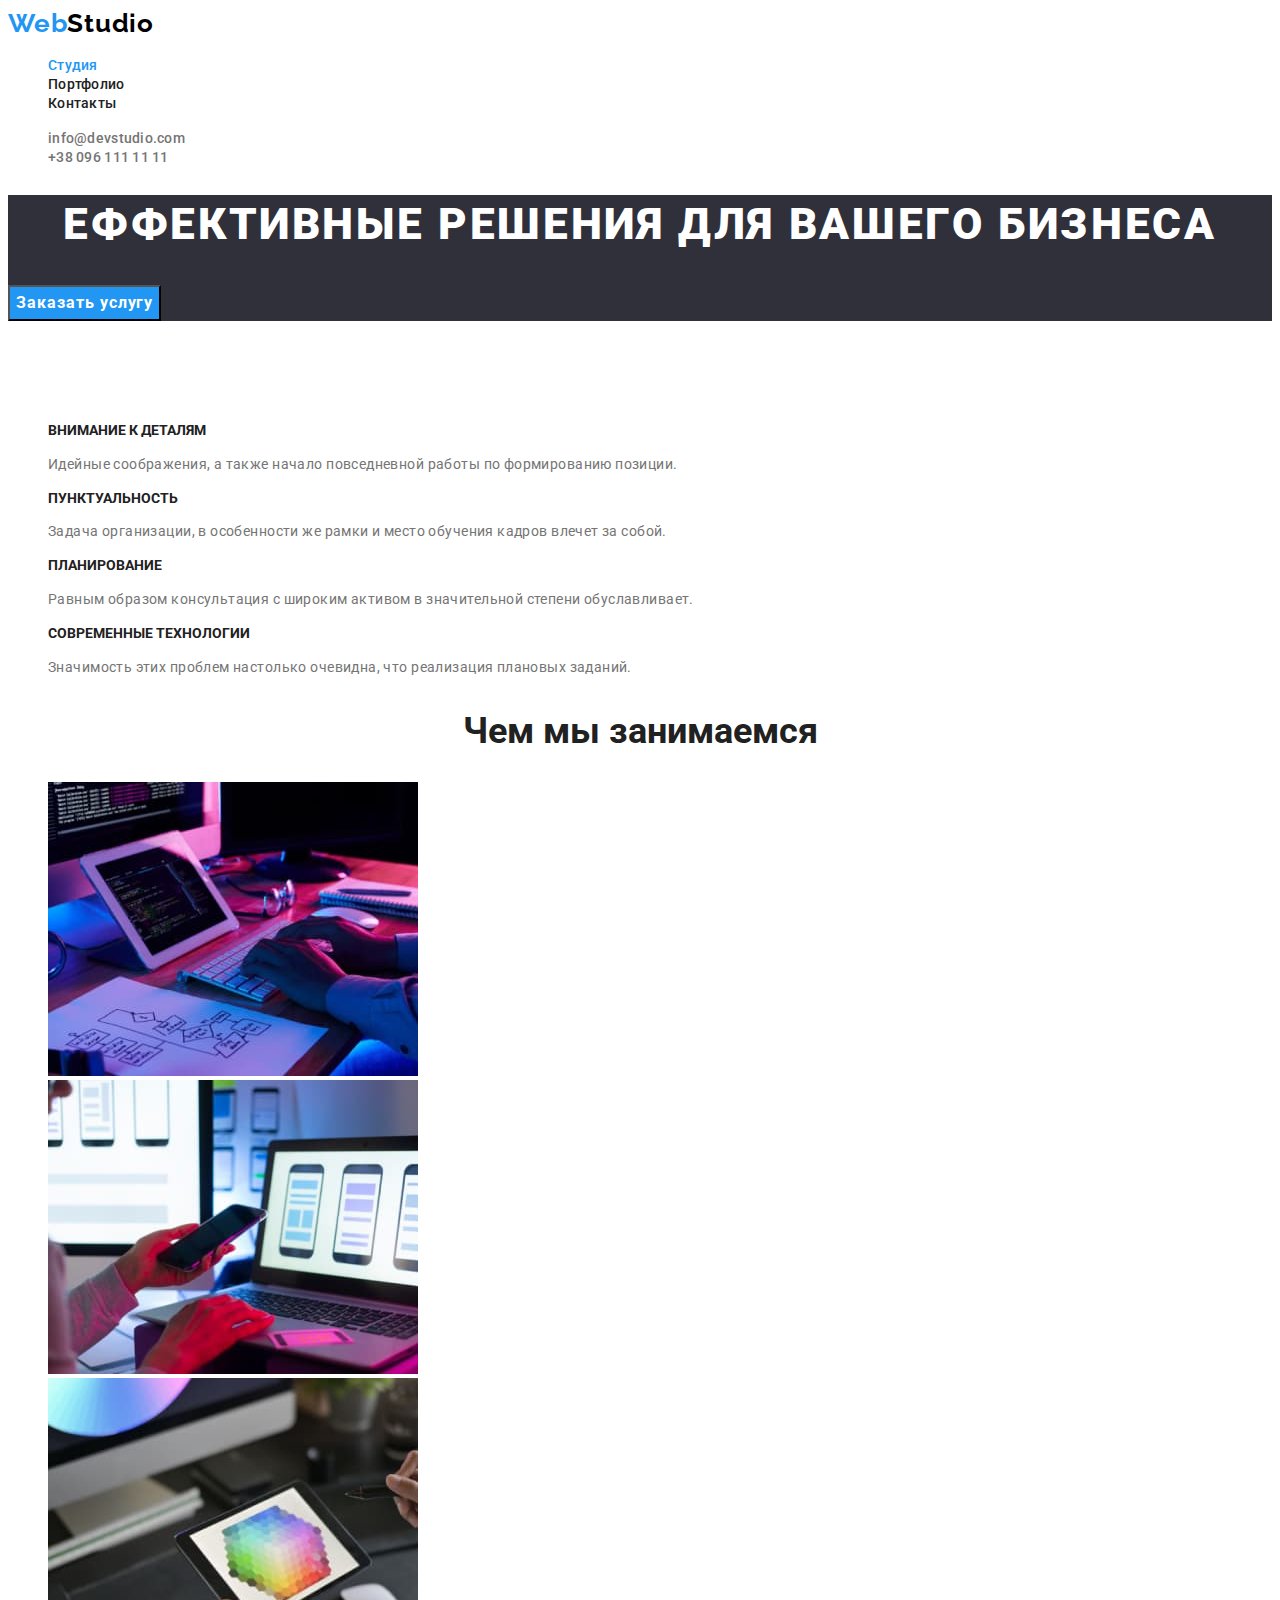
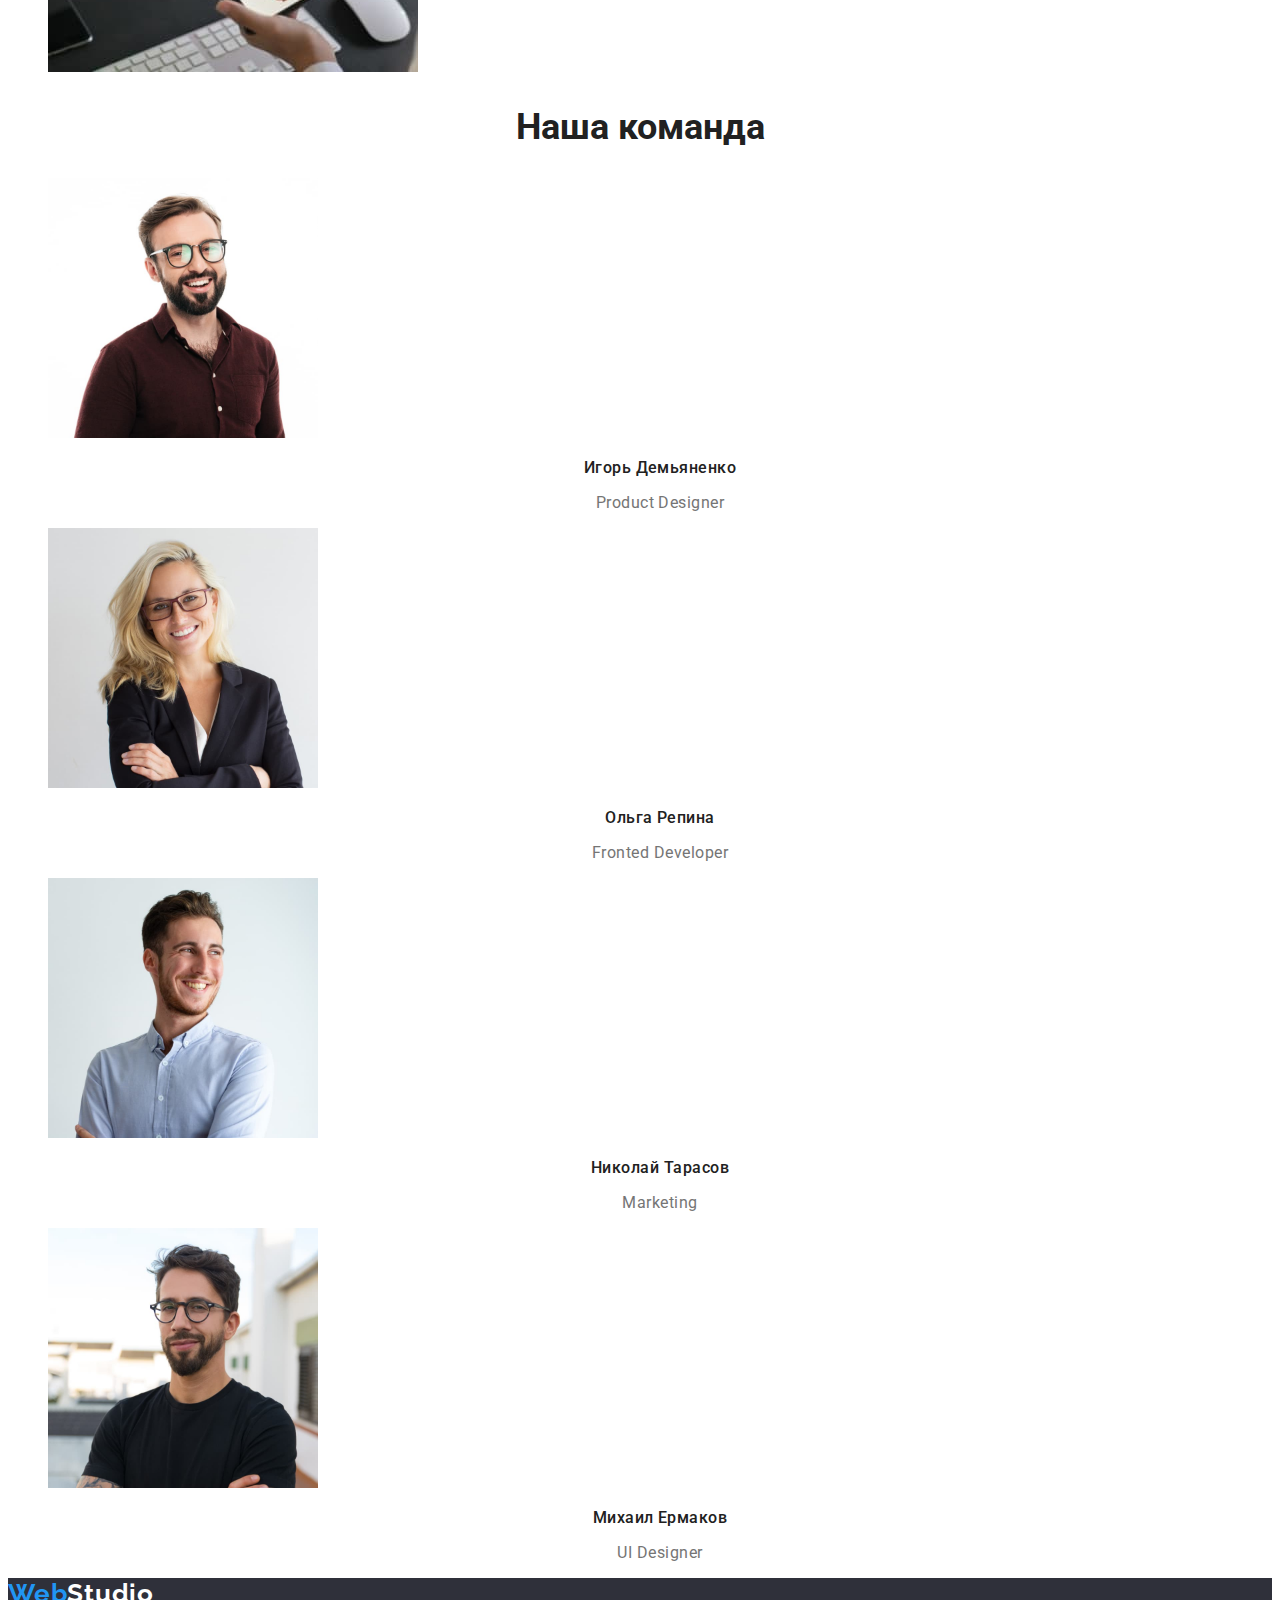
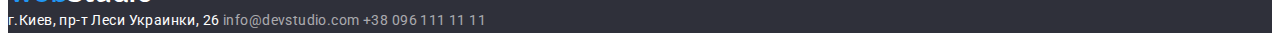
<file: index.html>
<!DOCTYPE html>
<html lang="ru">
    <head>
        <meta charset="UTF-8">
        <meta http-equiv="X-UA-Compatible" content="IE=edge">
        <meta name="viewport" content="width=device-width, initial-scale=1.0">
        <title>Document</title>
        <link rel="preconnect" href="https://fonts.googleapis.com">
        <link rel="preconnect" href="https://fonts.gstatic.com" crossorigin>
        <link href="https://fonts.googleapis.com/css2?family=Raleway:wght@700&family=Roboto:wght@400;500;700;900&display=swap"
            rel="stylesheet">
        <link rel="stylesheet" href="portfolio.html">
        <link rel="stylesheet" href="css/style.css">
    </head>
    <body>
        <!--Logo-->
        <header class="header">
            <a  href="" class="logo" lang="en"><span class="accent">Web</span>Studio</a>
            <nav class="navigation">
                <ul class="navigation-items list">
                    <li><a class="navigation-item link current" href="index.html">Студия</a></li>
                    <li><a class="navigation-item link" href="portfolio.html">Портфолио</a></li>
                    <li><a class="navigation-item link" href="#contacts">Контакты</a></li>
                </ul>
            </nav>
            <ul class="header-contacts list">
                <li><a class="link" href="mailto:info@devstudio.com">info@devstudio.com</a></li>
                <li><a class="link" href="tel:+380961111111">+38 096 111 11 11</a></li>
            </ul>
        </header>
        <main>
            <!--Hero-->
            <section class="hero">
                <h1 class="hero-title">Еффективные решения для вашего бизнеса</h1>
                <button type="button" class="hero-button">Заказать услугу</button>
            </section>
            <!--Studio-->
            <section class="studio">
                <h2 id="studio" class="studio-headline">Особенности</h2>
                <ul class="studio-items list">
                    <li class="studio-item">
                        <h3 class="studio-title">Внимание к деталям</h3>
                        <p class="studio-text">Идейные соображения, а также начало повседневной работы по формированию позиции.</p>
                    </li>
                    <li class="studio-item">
                        <h3 class="studio-title">Пунктуальность</h3>
                        <p class="studio-text">Задача организации, в особенности же рамки и место обучения кадров влечет за собой.</p>
                    </li>
                    <li class="studio-item">
                        <h3 class="studio-title">Планирование</h3>
                        <p class="studio-text">Равным образом консультация с широким активом в значительной степени обуславливает.</p>
                    </li>
                    <li class="studio-item">
                        <h3 class="studio-title">Современные технологии</h3>
                        <p class="studio-text">Значимость этих проблем настолько очевидна, что реализация плановых заданий.</p>
                    </li>
                </ul>
            </section>
            <!--perfomence-->
            <section class="perfomence">
                <h2 id="perfomence" class="perfomence-headline">Чем мы занимаемся</h2>
                <ul class="perfomence-items list">
                    <li class="perfomence-item"><img src="./images/box1.jpg" alt="Проекты" width="370">
                        </li>
                    <li class="perfomence-item"><img src="./images/box2.jpg" alt="Дизайн мобильного приложения" width="370">
                        </li>
                    <li class="perfomence-item"><img src="./images/box3.jpg" alt="Мобильное приложение" width="370">
                        </li>
                </ul>
            </section>
            <!--Team-->
            <section class="team">
                <h2 class="team-headline">Наша команда</h2>
                <ul class="team-items list">
                    <li class="team-item">
                        <img src="./images/1.jpg" alt="Игорь Демьяненко" width="270" height="260">
                        <h3 class="team-member">Игорь Демьяненко</h3>
                        <p class="team-position" lang="en">Product Designer</p>
                    </li>
                    <li class="team-item">
                        <img src="./images/2.jpg" alt="Ольга Репина" width="270" height="260">
                        <h3 class="team-member">Ольга Репина</h3>
                        <p class="team-position" lang="en">Fronted Developer</p>
                    </li>
                    <li class="team-item">
                        <img src="./images/3.jpg" alt="Николай Тарасов" width="270" height="260">
                        <h3 class="team-member">Николай Тарасов</h3>
                        <p class="team-position" lang="en">Marketing</p>
                    </li>
                    <li class="team-item">
                        <img src="./images/4.jpg" alt="Михаил Ермаков" width="270" height="260">
                        <h3 class="team-member">Михаил Ермаков</h3>
                        <p class="team-position" lang="en">UI Designer</p>
                    </li>
                </ul>
            </section>
        </main>
        <!--Footer-->
        <footer id="contacts" class="contacts">
            <a href="" class="logo" lang="en"><span class="accent">Web</span>Studio</a>
            <address class="address">г.Киев, пр-т Леси Украинки, 26
                <a href="mailto:info@devstudio.com" class="link">info@devstudio.com</a>
                <a href="tel:+380961111111" class="link">+38 096 111 11 11</a>
            </address>
        </footer>
    </body>
</html>
</file>
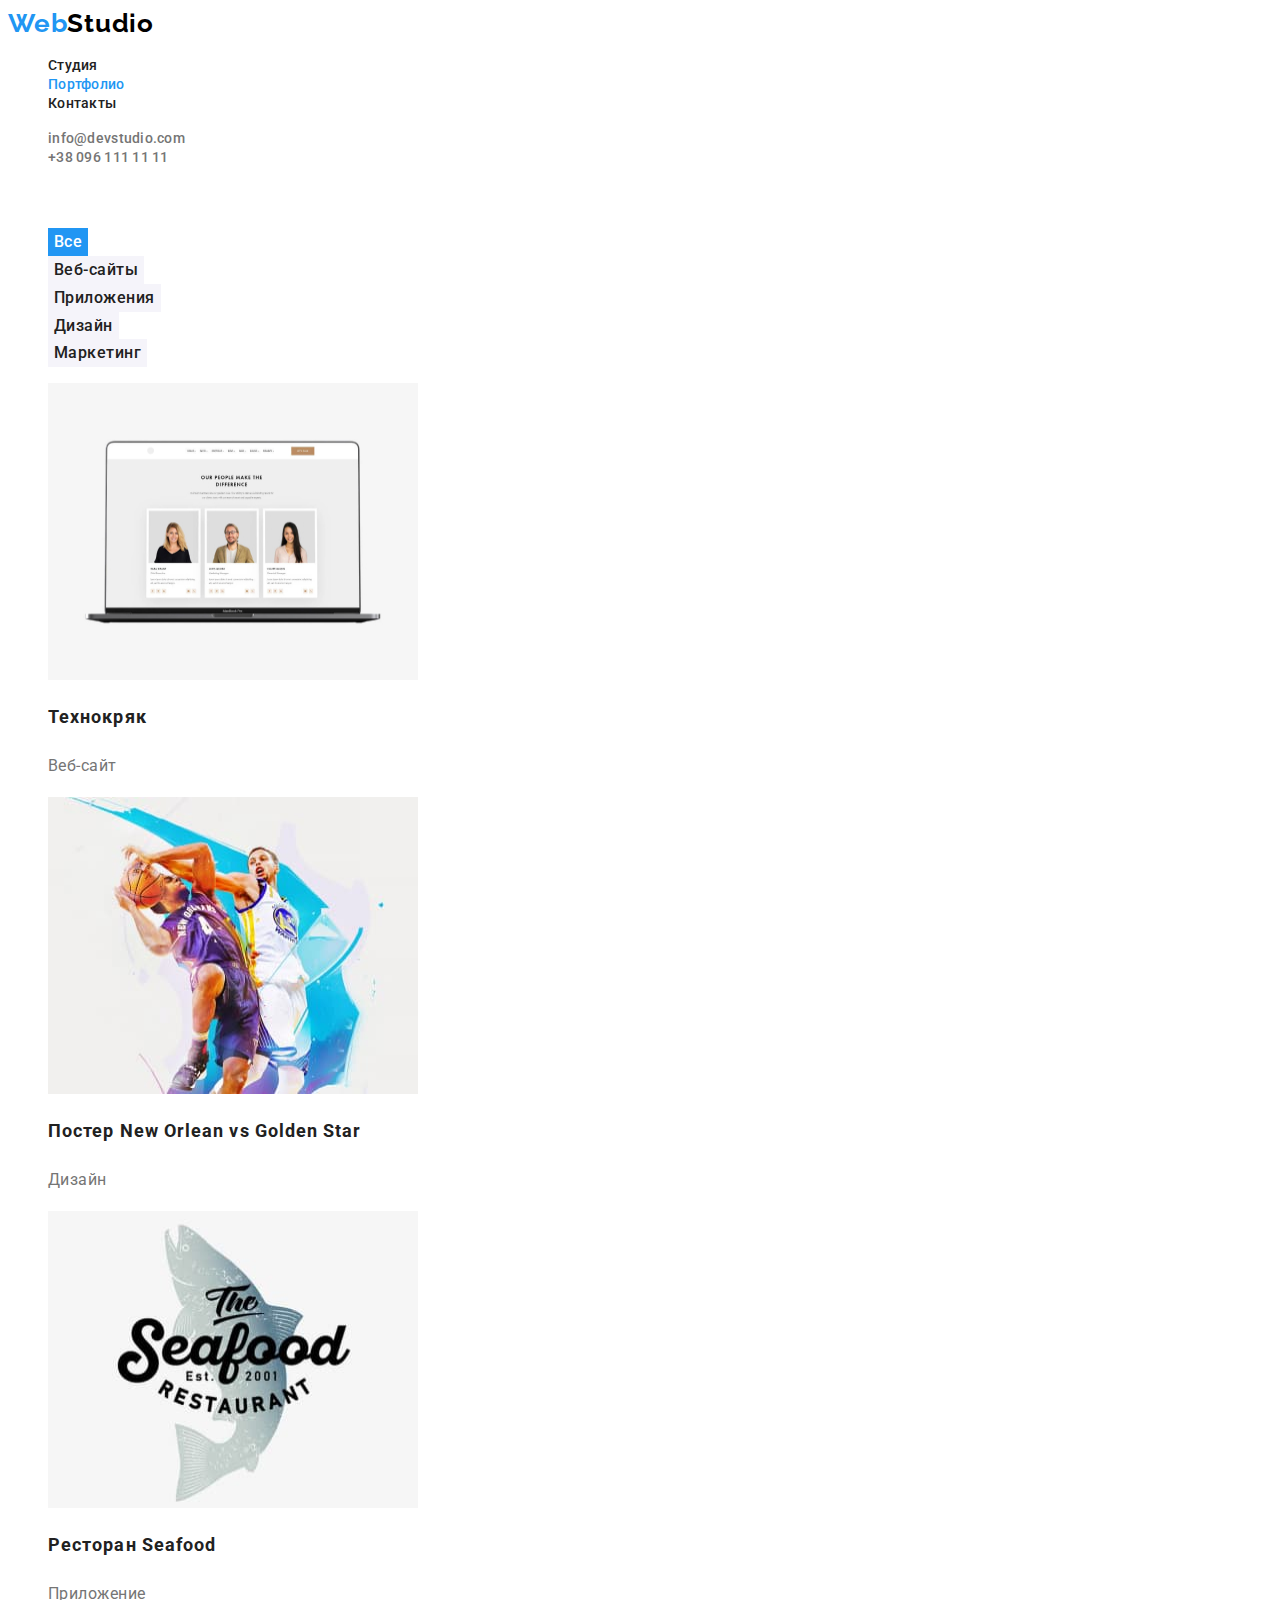
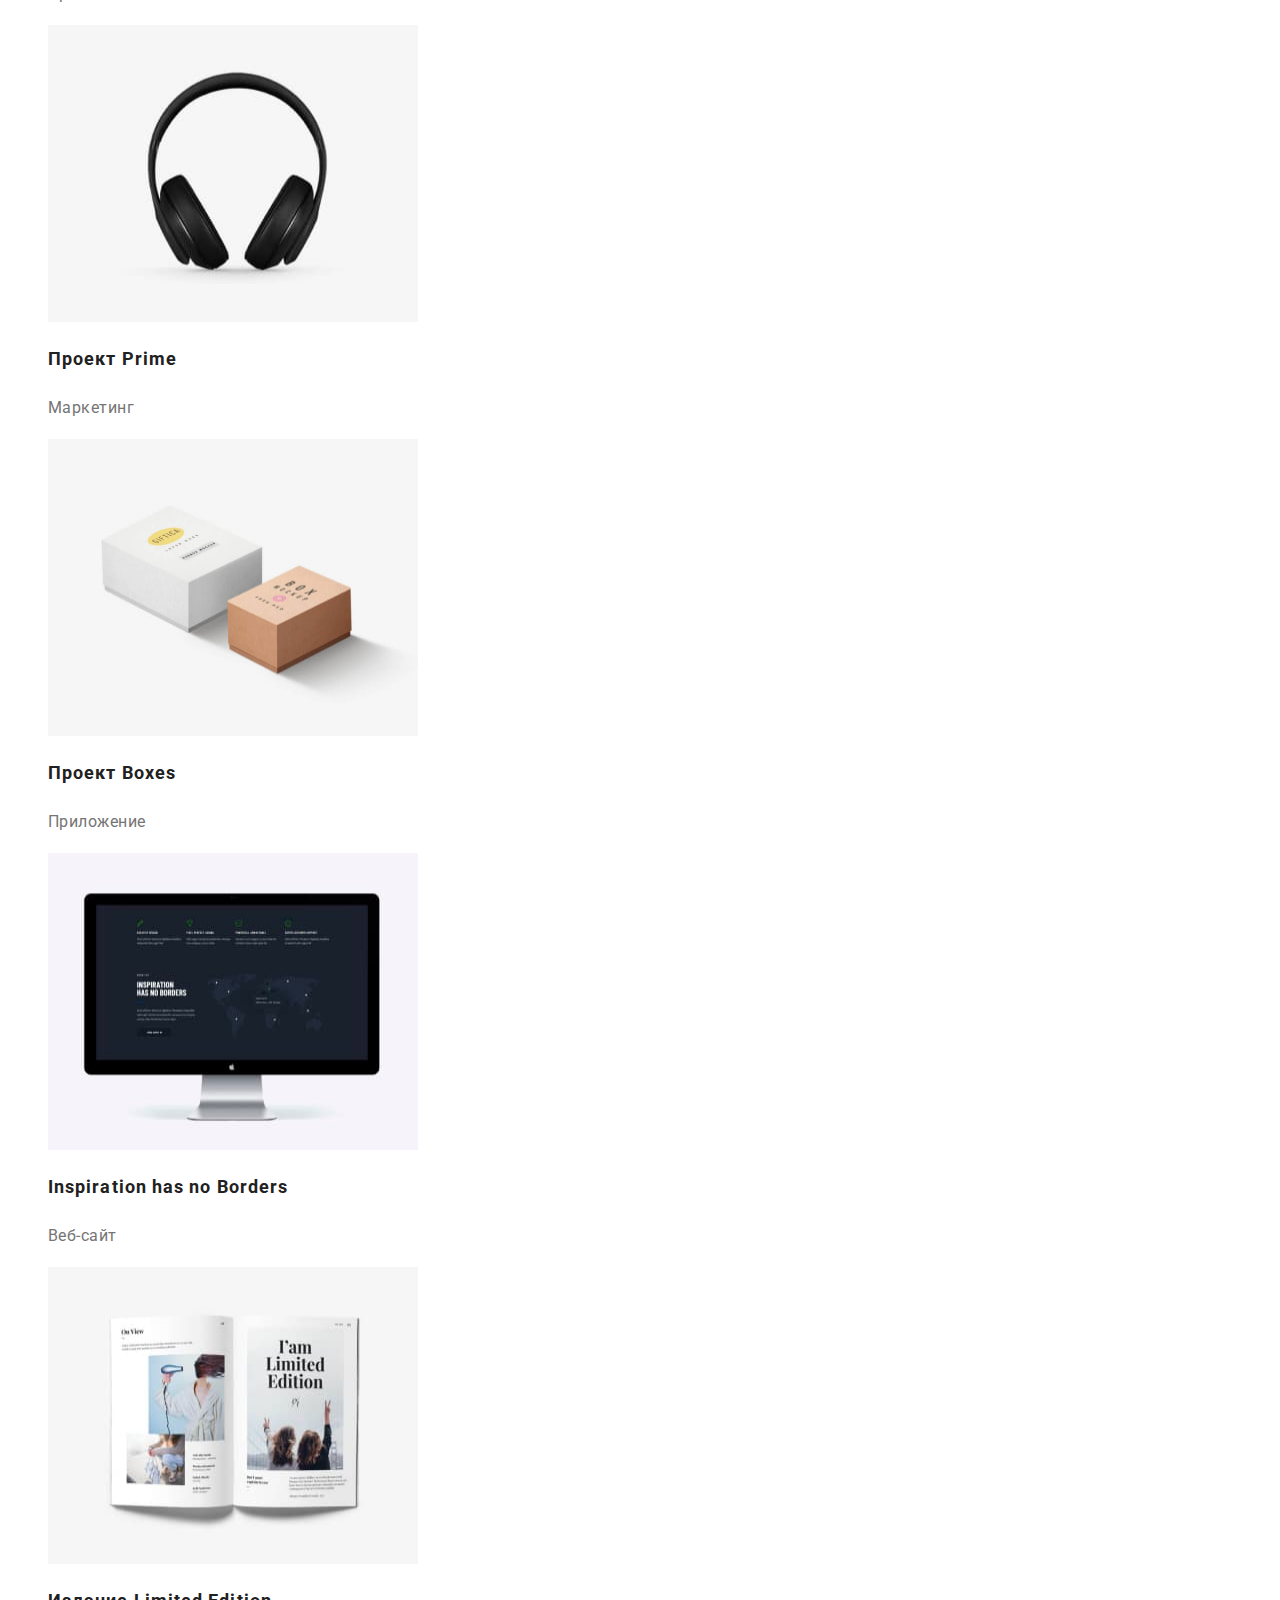
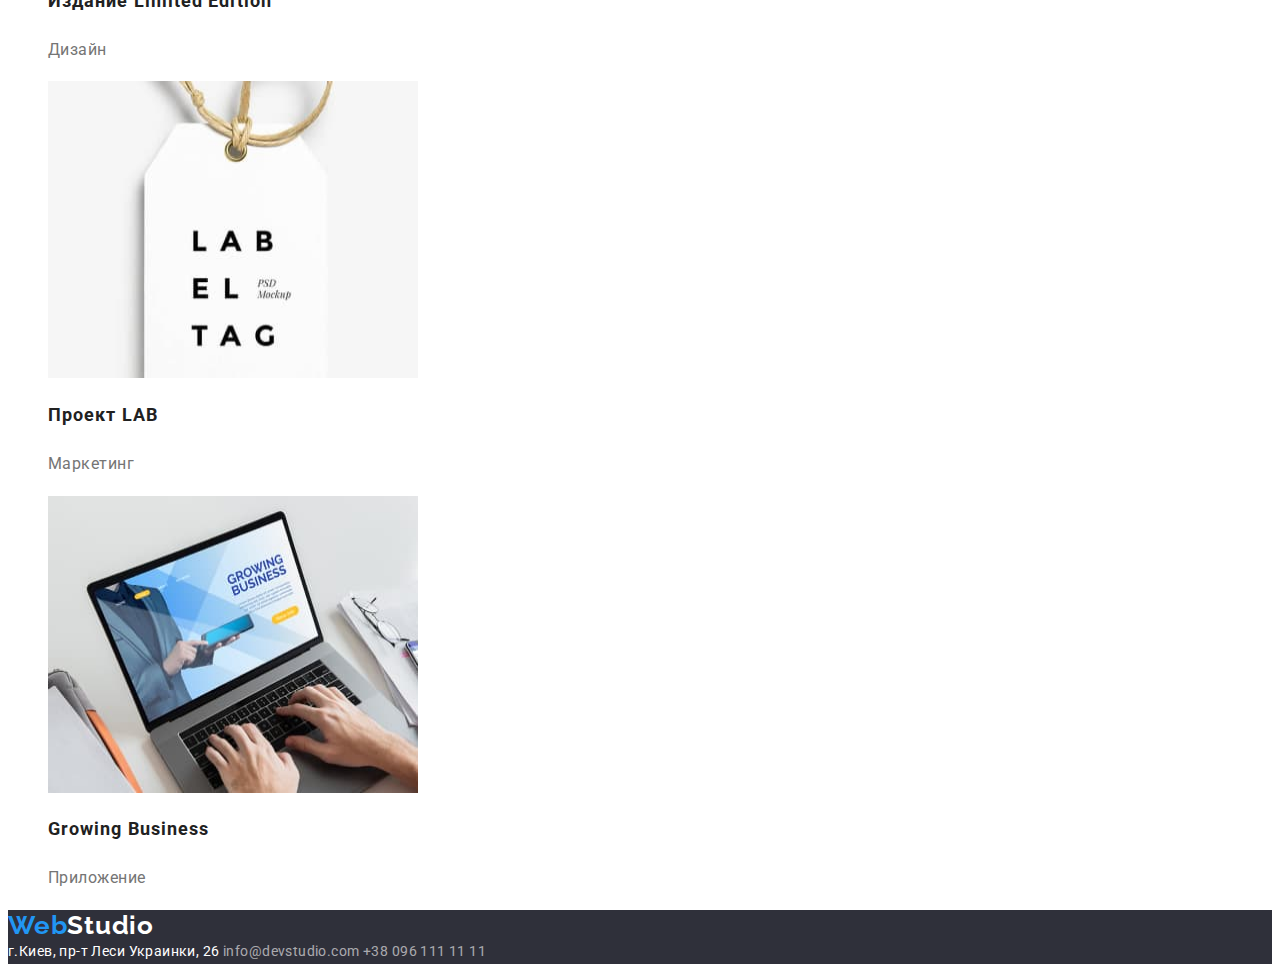
<file: portfolio.html>
<!DOCTYPE html>
<html lang="ru">
    <head>
        <meta charset="UTF-8">
        <meta http-equiv="X-UA-Compatible" content="IE=edge">
        <meta name="viewport" content="width=device-width, initial-scale=1.0">
        <title>Document</title>
        <link rel="preconnect" href="https://fonts.googleapis.com">
        <link rel="preconnect" href="https://fonts.gstatic.com" crossorigin>
        <link href="https://fonts.googleapis.com/css2?family=Raleway:wght@700&family=Roboto:wght@400;500;700;900&display=swap"
            rel="stylesheet">
        <link rel="stylesheet" href="index.html">
        <link rel="stylesheet" href="css/style.css">
    </head>
    <body>
        <!--Logo-->
        <header class="header">
            <a href="" class="logo" lang="en"><span class="accent">Web</span>Studio</a>
            <nav class="navigation">
                <ul class="navigation-items list">
                    <li><a class="navigation-item link" href="index.html">Студия</a></li>
                    <li><a class="navigation-item link current" href="portfolio.html">Портфолио</a></li>
                    <li><a class="navigation-item link" href="#contacts">Контакты</a></li>
                </ul>
            </nav>
            <ul class="header-contacts list">
                <li><a class="link" href="mailto:info@devstudio.com">info@devstudio.com</a></li>
                <li><a class="link" href="tel:+380961111111">+38 096 111 11 11</a></li>
            </ul>
        </header>
        <main>
            <!--Portfolio page-->
            <section class="portfolio">
                <h1 class="portfolio-title" lang="en">Portfolio</h1>
                <ul class="portfolio list">
                    <li><button type="button" class="portfolio-button active">Все</button></li>
                    <li><button type="button" class="portfolio-button">Веб-сайты</button></li>
                    <li><button type="button" class="portfolio-button">Приложения</button></li>
                    <li><button type="button" class="portfolio-button">Дизайн</button></li>
                    <li><button type="button" class="portfolio-button">Маркетинг</button></li>
                </ul>
                <ul class="project-items list">
                    <li class="project-item">
                        <a href="" class="link">
                        <img src="./images/Portfolio/technocrak.jpg" alt="Специалисты на мониторе" width="370" height="297">
                        <h2 class="project-title">Технокряк</h2>
                        <p class="project-text">Веб-сайт</p></a>
                    </li>
                    <li class="project-item">
                        <a href="" class="link">
                        <img src="./images/Portfolio/poster.jpg" alt="Спортсмены на постере" width="370" height="297">
                        <h2 class="project-title">Постер New Orlean vs Golden Star</h2>
                        <p class="project-text">Дизайн</p></a>                     
                    </li>
                    <li class="project-item">
                        <a href="" class="link">
                        <img src="./images/Portfolio/restaurant.jpg" alt="Логотип Seafood" width="370" height="297">
                        <h2 class="project-title">Ресторан Seafood</h2>
                        <p class="project-text">Приложение</p></a>                        
                    </li>
                    <li class="project-item">
                        <a href="" class="link">
                        <img src="./images/Portfolio/project-prime.jpg" alt="Наушники" width="370" height="297">
                        <h2 class="project-title">Проект Prime</h2>
                        <p class="project-text">Маркетинг</p></a>                        
                    </li>
                    <li class="project-item">
                        <a href="" class="link">
                        <img src="./images/Portfolio/project-boxes.jpg" alt="Картонные коробки" width="370" height="297">
                        <h2 class="project-title">Проект Boxes</h2>
                        <p class="project-text">Приложение</p></a>                        
                    </li>
                    <li class="project-item">
                        <a href="" class="link">
                        <img src="./images/Portfolio/inspiration.jpg" alt="Веб-сайт на мониторе" width="370" height="297">
                        <h2 class="project-title" lang="en">Inspiration has no Borders</h2>
                        <p class="project-text">Веб-сайт</p></a>                        
                    </li>
                    <li class="project-item">
                        <a href="" class="link">
                        <img src="./images/Portfolio/edition.jpg" alt="Открытая книга" width="370" height="297">
                        <h2 class="project-title">Издание Limited Edition</h2>
                        <p class="project-text">Дизайн</p></a>                        
                    </li>
                    <li class="project-item">
                        <a href="" class="link">
                        <img src="./images/Portfolio/project-lab.jpg" alt="Бирка" width="370" height="297">
                        <h2 class="project-title">Проект LAB</h2>
                        <p class="project-text">Маркетинг</p></a>                        
                    </li>
                    <li class="project-item">
                        <a href="" class="link">
                        <img src="./images/Portfolio/business.jpg" alt="бизнес приложение на ноутбуке" width="370" height="297">
                        <h2 class="project-title" lang="en">Growing Business</h2>
                        <p class="project-text">Приложение</p></a>
                    </li>
                </ul>
            </section>
        </main>
        <!--Footer-->
        <footer id="contacts" class="contacts">
            <a href="" class="logo" lang="en"><span class="accent">Web</span>Studio</a>
            <address class="address">г.Киев, пр-т Леси Украинки, 26
                <a class="link" href="mailto:info@devstudio.com">info@devstudio.com</a>
                <a class="link" href="tel:+380961111111">+38 096 111 11 11</a>
            </address>
        </footer>
    </body>
</html>
</file>
<file: css/style.css>
:root {
  --primery-text-color: #757575;
  --secondary-text-color: #ffffff;
  --primery-bg-color: #ffffff;
  --accent-color: #2196f3;
  --primery-btn-color: #ffffff;
  --accent-btn-color: #2196f3;
  --text-color: #212121;
}
body {
  background-color: var(--primery-bg-color);
  color: var(--primery-text-color);
  font-family: "Roboto", sans-serif;
}
/* Logo */
.logo {
  font-family: "Raleway", sans-serif;
  font-weight: 700;
  font-size: 26px;
  line-height: 1.19;
  color: #000000;
  letter-spacing: 0.03em;
  text-decoration: none;
}
.accent {
  color: var(--accent-color);
}
.list {
  list-style: none;
}
.link {
  font-weight: 500;
  font-size: 14px;
  line-height: 1.14;
  letter-spacing: 0.02em;
  color: var(--text-color);
  text-decoration: none;
}
/* Navigation */
.header-contacts .link {
  color: var(--primery-text-color);
}

/* Hero */
.hero {
  background-color: #2f303a;
}
.hero-title,
.portfolio-title {
  font-weight: 900;
  font-size: 44px;
  line-height: 1.36;
  letter-spacing: 0.06em;
  text-align: center;
  text-transform: uppercase;
  color: var(--secondary-text-color);
}
.hero-button {
  font-family: "Roboto", sans-serif;
  cursor: pointer;
  font-weight: 700;
  font-size: 16px;
  line-height: 1.88;
  display: flex;
  align-items: center;
  text-align: center;
  letter-spacing: 0.06em;
  color: #ffffff;
  background-color: var(--accent-btn-color);
}
/* Studio */
.studio-text {
  font-size: 14px;
  line-height: 1.71;
  letter-spacing: 0.03em;
}
.studio-title {
  font-weight: 700;
  font-size: 14px;
  line-height: 1.14;
  text-transform: uppercase;
  color: var(--text-color);
}
.studio-headline,
.perfomence-headline,
.team-headline {
  font-weight: 700;
  font-size: 36px;
  line-height: 1.17;
  text-align: center;
  color: var(--text-color);
}
.studio-headline {
color: var(--primery-bg-color);
}
/* Team */
.team-member {
  font-weight: 500;
  font-size: 16px;
  line-height: 1.19;
  letter-spacing: 0.03em;
  text-align: center;
  color: var(--text-color);
}
.team-position {
  font-size: 16px;
  line-height: 1.19;
  letter-spacing: 0.03em;
  text-align: center;
}
/* Footer */
.contacts {
  background-color: #2f303a;
  color: var(--secondary-text-color);
}
.contacts .logo {
  color: var(--secondary-text-color);
}
.address {
  font-style: normal;
  font-weight: 400;
  font-size: 14px;
  line-height: 1.71;
  letter-spacing: 0.03em;
}
.address .link {
  font-weight: 400;
  font-size: 14px;
  line-height: 1.71;
  letter-spacing: 0.03em;
  color: rgba(255, 255, 255, 0.6);
}
.link:hover,
.link:focus {
  color: var(--accent-color);
}
/* Portfolio page*/
.portfolio-title {
  font-size: 16px;
  line-height: 1.87;
  letter-spacing: 0.03em;
}
.portfolio-button {
  font-family: "Roboto", sans-serif;
  cursor: pointer;
  background-color: #f5f4fa;
  font-weight: 500;
  font-size: 16px;
  line-height: 1.62;
  border: none;
  text-align: center;
  letter-spacing: 0.03em;
  color: var(--text-color);
}
.active {
background-color: var(--accent-btn-color);
color: var(--secondary-text-color)
}
.portfolio-button:hover,
.portfolio-button:focus {
  background-color: var(--accent-btn-color);
  color: #ffffff;
}
/* Projects */
.link .project-title {
  font-weight: 700;
  font-size: 18px;
  line-height: 2;
  letter-spacing: 0.06em;
  color: var(--text-color);
}
.link .project-text {
  font-weight: 400;
  font-size: 16px;
  line-height: 1.88;
  letter-spacing: 0.03em;
  color: var(--primery-text-color);
}
.link.current {
  color: var(--accent-color);
}
</file>
